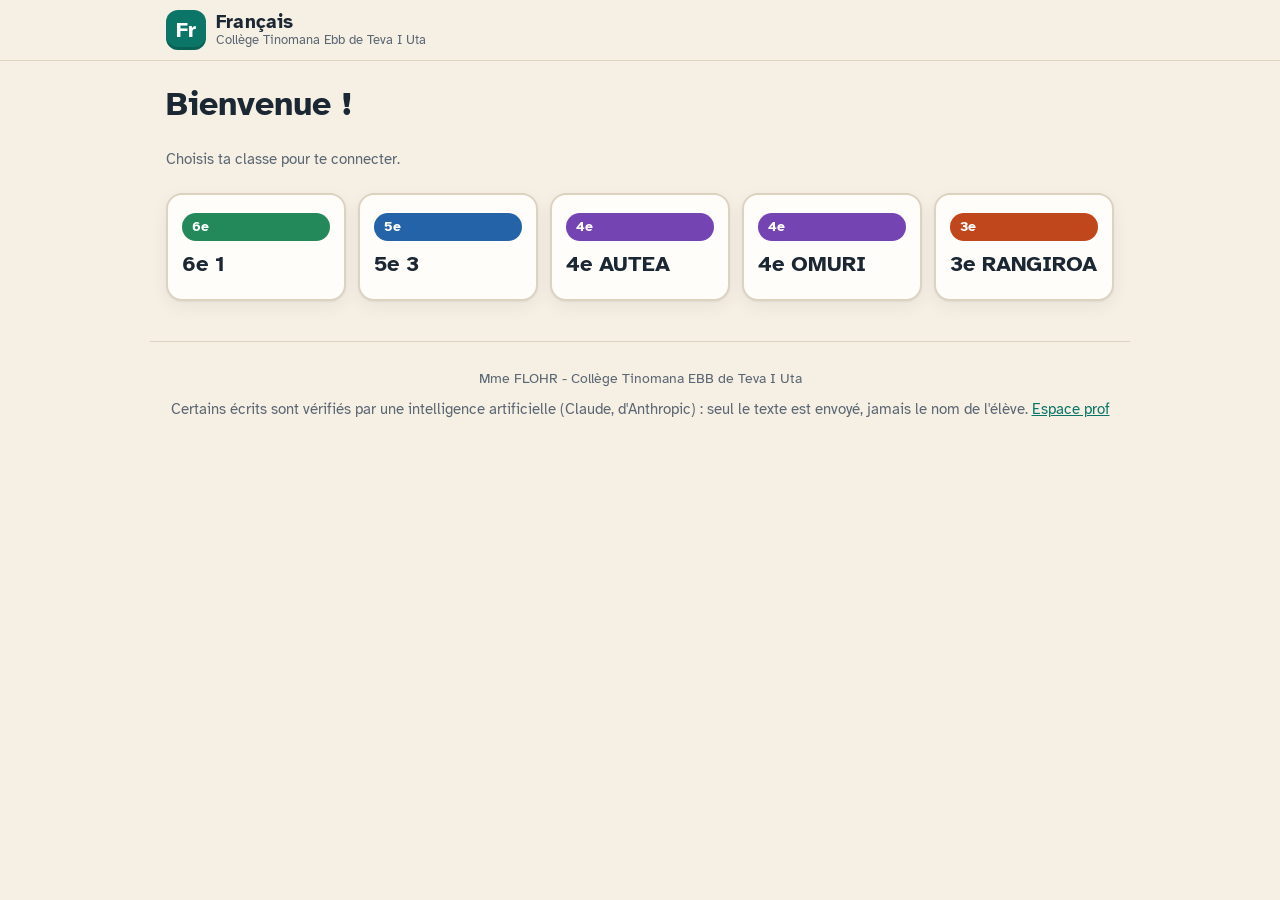
<file: index.html>
<!doctype html>
<html lang="fr">
<head>
  <meta charset="utf-8">
  <meta name="viewport" content="width=device-width, initial-scale=1, viewport-fit=cover">
  <title>Français au collège</title>
  <meta name="description" content="Entraînement en français pour les classes du collège : grammaire, conjugaison, orthographe, vocabulaire, lecture et écriture.">
  <meta name="theme-color" content="#0b7568">
  <meta name="robots" content="noindex">
  <link rel="manifest" href="manifest.webmanifest">
  <link rel="icon" href="assets/icones/icone-192.png" type="image/png">
  <link rel="apple-touch-icon" href="assets/icones/icone-180.png">
  <meta name="apple-mobile-web-app-capable" content="yes">
  <meta name="apple-mobile-web-app-title" content="Français">
  <link rel="stylesheet" href="assets/style.css?v=1">
</head>
<body>
  <header class="haut">
    <div class="haut-in">
      <a class="marque" href="#/accueil" aria-label="Accueil">
        <span class="marque-logo" aria-hidden="true">Fr</span>
        <span class="marque-txt"><b>Français</b><span>Collège Tinomana Ebb de Teva I Uta</span></span>
      </a>
      <div class="qui" id="qui"></div>
    </div>
  </header>
  <div class="bandeau" id="bandeau" role="status" hidden></div>
  <main id="app"><div class="chargement">Chargement…</div></main>
  <footer class="pied">
    <p id="signature"></p>
    <p class="discret">Certains écrits sont vérifiés par une intelligence artificielle (Claude, d'Anthropic) : seul le texte est envoyé, jamais le nom de l'élève. <a href="prof.html">Espace prof</a></p>
  </footer>
  <noscript><p class="alerte">Ce site a besoin de JavaScript.</p></noscript>
  <script src="config.js?v=1"></script>
  <script src="assets/moteur.js?v=1"></script>
  <script src="contenu/catalogue.js?v=1"></script>
  <script src="contenu/phrases.js?v=1"></script>
  <script src="contenu/conjugaison-formes.js?v=1"></script>
  <script src="contenu/notions-grammaire.js?v=1"></script>
  <script src="contenu/notions-conjugaison.js?v=1"></script>
  <script src="contenu/notions-orthographe.js?v=1"></script>
  <script src="contenu/notions-lexique.js?v=1"></script>
  <script src="contenu/lectures.js?v=1"></script>
  <script src="contenu/ecrits.js?v=1"></script>
  <script src="assets/backend.js?v=1"></script>
  <script src="assets/app.js?v=1"></script>
</body>
</html>
</file>
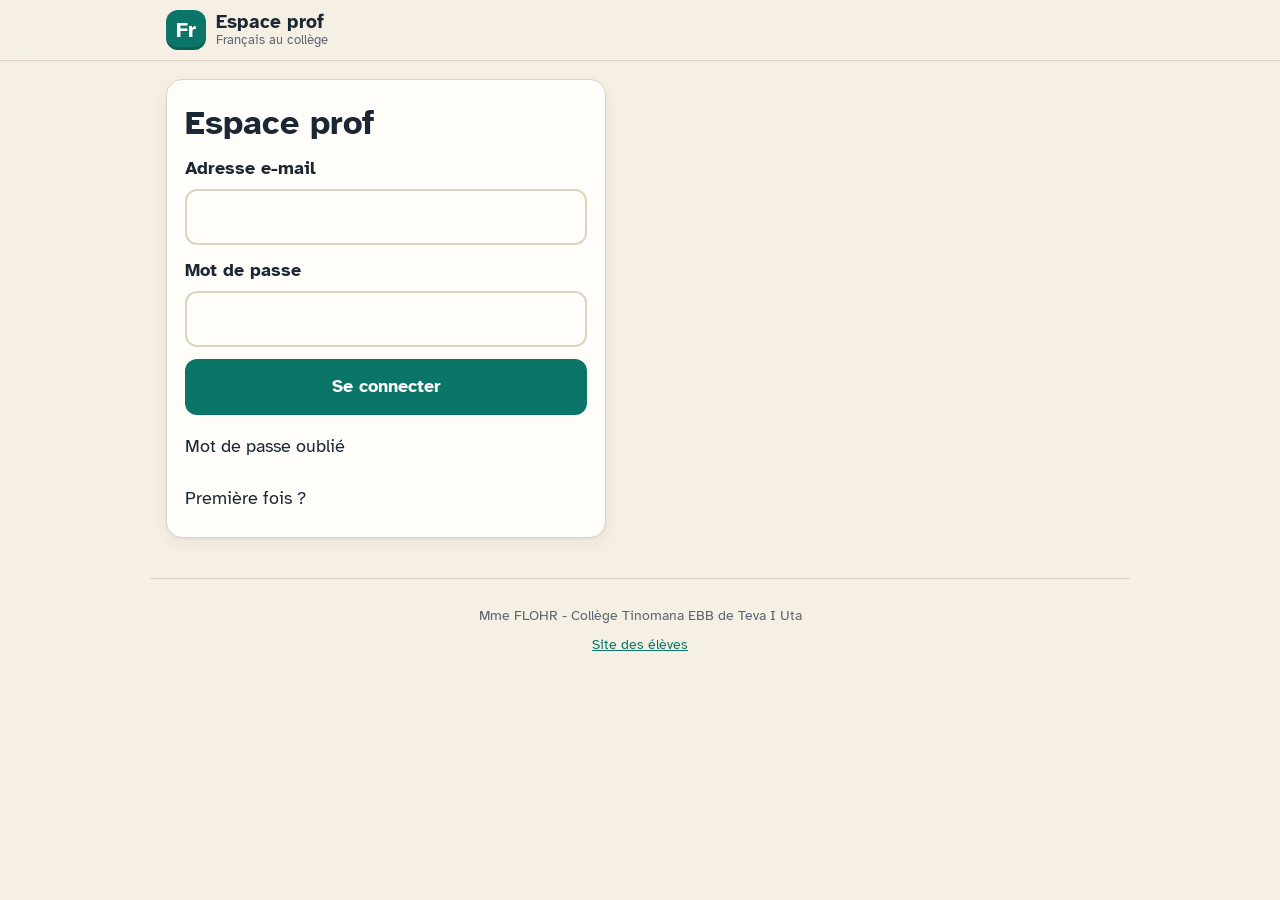
<file: prof.html>
<!doctype html>
<html lang="fr">
<head>
  <meta charset="utf-8">
  <meta name="viewport" content="width=device-width, initial-scale=1, viewport-fit=cover">
  <title>Espace prof — Français</title>
  <meta name="theme-color" content="#0b7568">
  <meta name="robots" content="noindex">
  <link rel="icon" href="assets/icones/icone-192.png" type="image/png">
  <link rel="apple-touch-icon" href="assets/icones/icone-180.png">
  <link rel="stylesheet" href="assets/style.css?v=1">
</head>
<body class="prof">
  <header class="haut">
    <div class="haut-in">
      <a class="marque" href="prof.html" aria-label="Espace prof">
        <span class="marque-logo" aria-hidden="true">Fr</span>
        <span class="marque-txt"><b>Espace prof</b><span>Français au collège</span></span>
      </a>
      <div class="qui" id="qui"></div>
    </div>
  </header>
  <main id="app"><div class="chargement">Chargement…</div></main>
  <footer class="pied no-print"><p id="signature"></p><p><a href="index.html">Site des élèves</a></p></footer>
  <noscript><p class="alerte">Cette page a besoin de JavaScript.</p></noscript>
  <script src="config.js?v=1"></script>
  <script src="assets/lib/supabase-2.119.0.js"></script>
  <script src="assets/moteur.js?v=1"></script>
  <script src="contenu/catalogue.js?v=1"></script>
  <script src="contenu/phrases.js?v=1"></script>
  <script src="contenu/conjugaison-formes.js?v=1"></script>
  <script src="contenu/notions-grammaire.js?v=1"></script>
  <script src="contenu/notions-conjugaison.js?v=1"></script>
  <script src="contenu/notions-orthographe.js?v=1"></script>
  <script src="contenu/notions-lexique.js?v=1"></script>
  <script src="contenu/lectures.js?v=1"></script>
  <script src="contenu/ecrits.js?v=1"></script>
  <script src="assets/backend.js?v=1"></script>
  <script src="assets/prof.js?v=1"></script>
</body>
</html>
</file>
<file: assets/style.css>
/* =====================================================================
   Français au collège — styles (élève et prof)
   Police : Atkinson Hyperlegible (Braille Institute, licence SIL OFL), très lisible.
   Couleurs de maîtrise : barème de la prof (0–7 rouge, 8–11 jaune, 12–16 vert clair, 17–20 vert foncé).
   ===================================================================== */
@font-face{font-family:"Atkinson Hyperlegible";font-style:normal;font-weight:400;font-display:swap;src:url(fonts/atkinson-hyperlegible-latin-400-normal.woff2) format("woff2")}
@font-face{font-family:"Atkinson Hyperlegible";font-style:normal;font-weight:700;font-display:swap;src:url(fonts/atkinson-hyperlegible-latin-700-normal.woff2) format("woff2")}
@font-face{font-family:"Atkinson Hyperlegible";font-style:italic;font-weight:400;font-display:swap;src:url(fonts/atkinson-hyperlegible-latin-400-italic.woff2) format("woff2")}

:root{
  --fond:#f5efe4; --fond-2:#ece4d4; --carte:#fffdf9; --encre:#1b2733; --doux:#5a6672; --trait:#ddd3c1;
  --accent:#0b7568; --accent-fond:#dff1ec; --accent-fort:#075a50;
  --corail:#d9572f; --corail-fond:#fbe6dc;
  --ok:#1d7446; --ok-fond:#e2f2e7; --ko:#b42318; --ko-fond:#fbe8e6; --mi:#8a5a00; --mi-fond:#fff3d1;
  --m-r:#c62828; --m-j:#e9a800; --m-vc:#6dbb67; --m-vf:#1b7a3e;
  --n6:#23885a; --n5:#2563a8; --n4:#7444b3; --n3:#c0461b;
  --ombre:0 1px 2px rgba(27,39,51,.06),0 6px 18px rgba(27,39,51,.06);
  --rayon:16px; --rayon-s:10px;
  --police:"Atkinson Hyperlegible",system-ui,-apple-system,"Segoe UI",Roboto,Arial,sans-serif;
  color-scheme:light;
}
@media (prefers-color-scheme:dark){:root{
  --fond:#12171c; --fond-2:#1a2129; --carte:#1d252e; --encre:#eef2f5; --doux:#a9b4bf; --trait:#33404c;
  --accent:#4fd1bf; --accent-fond:#123832; --accent-fort:#7fe3d5;
  --corail:#ff8a65; --corail-fond:#3a2219;
  --ok:#5fd394; --ok-fond:#163524; --ko:#ff8a80; --ko-fond:#3d1d1b; --mi:#ffcf5c; --mi-fond:#3a2f12;
  --m-r:#ef5350; --m-j:#ffc928; --m-vc:#8fd88a; --m-vf:#3fb873;
  --n6:#4cc48b; --n5:#6ea8f0; --n4:#b08cf0; --n3:#ff9a6b;
  --ombre:0 1px 2px rgba(0,0,0,.3),0 6px 18px rgba(0,0,0,.25);
  color-scheme:dark;
}}

*{box-sizing:border-box}
html{-webkit-text-size-adjust:100%;text-size-adjust:100%}
body{margin:0;min-height:100vh;background:var(--fond);color:var(--encre);font:400 18px/1.55 var(--police);
  padding-bottom:env(safe-area-inset-bottom)}
button,input,select,textarea{font:inherit;color:inherit}
a{color:var(--accent)}
img{max-width:100%}
.sr{position:absolute;width:1px;height:1px;overflow:hidden;clip:rect(0 0 0 0);white-space:nowrap}
:focus-visible{outline:3px solid var(--corail);outline-offset:2px;border-radius:6px}

/* ---------- en-tête ---------- */
.haut{position:sticky;top:0;z-index:20;background:color-mix(in srgb,var(--fond) 88%,transparent);backdrop-filter:blur(8px);
  -webkit-backdrop-filter:blur(8px);border-bottom:1px solid var(--trait);padding-top:env(safe-area-inset-top)}
.haut-in{max-width:980px;margin:0 auto;padding:10px 16px;display:flex;align-items:center;gap:12px}
.marque{display:flex;align-items:center;gap:10px;text-decoration:none;color:inherit;min-width:0}
.marque-logo{width:40px;height:40px;border-radius:12px;background:var(--accent);color:#fff;display:grid;place-items:center;
  font-weight:700;font-size:22px;flex:none;box-shadow:inset 0 -3px 0 rgba(0,0,0,.18)}
.marque-txt{display:flex;flex-direction:column;line-height:1.15;min-width:0}
.marque-txt b{font-size:19px;letter-spacing:.2px}
.marque-txt span{font-size:13px;color:var(--doux);white-space:nowrap;overflow:hidden;text-overflow:ellipsis}
.qui{margin-left:auto;display:flex;align-items:center;gap:8px;font-size:15px}
.qui .nom{font-weight:700;max-width:30vw;overflow:hidden;text-overflow:ellipsis;white-space:nowrap}

main{max-width:980px;margin:0 auto;padding:18px 16px 40px}
.pied{max-width:980px;margin:0 auto;padding:18px 16px 28px;color:var(--doux);font-size:14px;text-align:center;border-top:1px solid var(--trait)}

/* ---------- éléments communs ---------- */
h1{font-size:clamp(26px,4.8vw,34px);line-height:1.15;margin:6px 0 10px}
h2{font-size:22px;margin:22px 0 10px}
h3{font-size:19px;margin:16px 0 8px}
p{margin:8px 0}
.discret{color:var(--doux);font-size:15px}
.carte{background:var(--carte);border:1px solid var(--trait);border-radius:var(--rayon);box-shadow:var(--ombre);padding:18px}
.pile>*+*{margin-top:12px}
.rangee{display:flex;flex-wrap:wrap;gap:10px;align-items:center}
.btn{appearance:none;border:2px solid transparent;border-radius:12px;padding:12px 18px;min-height:48px;font-weight:700;cursor:pointer;
  background:var(--fond-2);color:var(--encre);text-decoration:none;display:inline-flex;align-items:center;justify-content:center;gap:8px;
  transition:transform .06s ease,background .15s ease}
.btn:active{transform:translateY(1px)}
.btn.principal{background:var(--accent);color:#fff}
@media (prefers-color-scheme:dark){.btn.principal{color:#06231f}}
.btn.principal:hover{background:var(--accent-fort)}
.btn.ligne{background:transparent;border-color:var(--trait)}
.btn.petit{min-height:38px;padding:6px 12px;font-size:15px;border-radius:10px}
.btn[disabled]{opacity:.5;cursor:not-allowed}
.btn.plein{width:100%}
.lien{background:none;border:0;padding:0;color:var(--accent);text-decoration:underline;cursor:pointer;font:inherit}
.puce{display:inline-flex;align-items:center;gap:6px;border-radius:999px;padding:3px 10px;font-size:14px;font-weight:700;background:var(--fond-2)}
.puce.n6{background:var(--n6);color:#fff}.puce.n5{background:var(--n5);color:#fff}.puce.n4{background:var(--n4);color:#fff}.puce.n3{background:var(--n3);color:#fff}
@media (prefers-color-scheme:dark){.puce.n6,.puce.n5,.puce.n4,.puce.n3{color:#0d1116}}
.alerte{border-radius:12px;padding:12px 14px;background:var(--mi-fond);color:var(--encre);border:1px solid color-mix(in srgb,var(--mi) 35%,transparent)}
.alerte.ko{background:var(--ko-fond);border-color:color-mix(in srgb,var(--ko) 35%,transparent)}
.alerte.ok{background:var(--ok-fond);border-color:color-mix(in srgb,var(--ok) 35%,transparent)}
.champ{display:block;margin:12px 0}
.champ>span{display:block;font-weight:700;margin-bottom:6px}
.champ input,.champ select,.champ textarea{width:100%;border:2px solid var(--trait);border-radius:12px;padding:12px 14px;background:var(--carte);min-height:50px}
.champ input:focus,.champ select:focus,.champ textarea:focus{border-color:var(--accent);outline:none}
.code-pin{letter-spacing:8px;font-size:26px;text-align:center;font-weight:700}

/* ---------- maîtrise ---------- */
.m{display:inline-flex;align-items:center;gap:6px;font-weight:700;font-size:14px;border-radius:999px;padding:3px 10px;white-space:nowrap}
.m::before{content:"";width:10px;height:10px;border-radius:50%;background:currentColor}
.m.r{color:var(--m-r);background:color-mix(in srgb,var(--m-r) 12%,transparent)}
.m.j{color:color-mix(in srgb,var(--m-j) 70%,var(--encre));background:color-mix(in srgb,var(--m-j) 18%,transparent)}
.m.vc{color:color-mix(in srgb,var(--m-vc) 60%,var(--encre));background:color-mix(in srgb,var(--m-vc) 20%,transparent)}
.m.vf{color:var(--m-vf);background:color-mix(in srgb,var(--m-vf) 14%,transparent)}
.m.aucun{color:var(--doux);background:var(--fond-2)}
.m.aucun::before{background:transparent;border:2px solid currentColor;width:8px;height:8px}

/* ---------- connexion ---------- */
.accueil-titre{display:flex;flex-direction:column;align-items:flex-start;gap:6px}
.classes{display:grid;grid-template-columns:repeat(auto-fill,minmax(150px,1fr));gap:12px;margin-top:14px}
.classe-btn{border:2px solid var(--trait);background:var(--carte);border-radius:var(--rayon);padding:18px 14px;text-align:left;cursor:pointer;
  min-height:88px;display:flex;flex-direction:column;gap:6px;box-shadow:var(--ombre)}
.classe-btn b{font-size:22px}
.classe-btn:hover{border-color:var(--accent)}
.connexion{max-width:440px}

/* ---------- tableau de bord élève ---------- */
.bonjour{display:flex;flex-wrap:wrap;align-items:center;gap:10px 14px;margin-bottom:6px}
.domaine{margin-top:24px}
.domaine h2{display:flex;align-items:center;gap:10px;margin:0 0 10px;font-size:20px}
.domaine h2 .ico{width:34px;height:34px;border-radius:10px;display:grid;place-items:center;background:var(--accent-fond);color:var(--accent);font-size:18px}
.notions{display:grid;grid-template-columns:repeat(auto-fill,minmax(270px,1fr));gap:12px}
.notion{display:flex;flex-direction:column;gap:8px;padding:16px;border-radius:var(--rayon);background:var(--carte);border:1px solid var(--trait);box-shadow:var(--ombre)}
.notion h3{margin:0;font-size:18px}
.notion p{margin:0;color:var(--doux);font-size:15px}
.notion .bas{margin-top:auto;display:flex;flex-wrap:wrap;gap:8px;align-items:center;justify-content:space-between}
.notion.fermee{opacity:.55}

/* ---------- leçon (fiche) ---------- */
.fiche{line-height:1.6}
.fiche h2{font-size:21px;margin-top:20px}
.fiche .regle{border-left:5px solid var(--accent);background:var(--accent-fond);border-radius:0 12px 12px 0;padding:10px 14px;margin:12px 0}
.fiche .attention{border-left:5px solid var(--corail);background:var(--corail-fond);border-radius:0 12px 12px 0;padding:10px 14px;margin:12px 0}
.fiche .ex{font-style:italic}
.fiche table{border-collapse:collapse;width:100%;margin:10px 0;font-size:16px;background:var(--carte)}
.fiche th,.fiche td{border:1px solid var(--trait);padding:8px 10px;text-align:left;vertical-align:top}
.fiche th{background:var(--fond-2)}
.tableau-scroll{overflow-x:auto;-webkit-overflow-scrolling:touch}

/* ---------- série ---------- */
.serie-tete{display:flex;align-items:center;gap:12px;margin-bottom:12px}
.points{display:flex;gap:6px;flex-wrap:wrap}
.point{width:16px;height:16px;border-radius:50%;background:var(--fond-2);border:2px solid var(--trait)}
.point.encours{border-color:var(--accent);background:var(--accent-fond)}
.point.ok{background:var(--ok);border-color:var(--ok)}
.point.ko{background:var(--ko);border-color:var(--ko)}
.point.mi{background:var(--m-j);border-color:var(--m-j)}
.palier{font-size:13px;font-weight:700;color:var(--doux);text-transform:uppercase;letter-spacing:.6px}
.consigne{font-size:20px;font-weight:700;margin:6px 0 12px;line-height:1.4}
.support{font-size:21px;line-height:1.7;background:var(--fond-2);border-radius:var(--rayon-s);padding:14px 16px;margin:10px 0}
.support u{text-decoration-thickness:3px;text-underline-offset:4px;text-decoration-color:var(--corail)}
.support .souligne{text-decoration:underline;text-decoration-thickness:3px;text-underline-offset:5px;text-decoration-color:var(--corail)}
.choix{display:grid;gap:10px;margin-top:8px}
.choix.deux{grid-template-columns:repeat(auto-fit,minmax(200px,1fr))}
.choix button{border:2px solid var(--trait);background:var(--carte);border-radius:12px;padding:12px 14px;text-align:left;min-height:52px;cursor:pointer;font-size:18px}
.choix button:hover{border-color:var(--accent)}
.choix button.choisi{border-color:var(--accent);background:var(--accent-fond)}
.choix button.bon{border-color:var(--ok);background:var(--ok-fond)}
.choix button.faux{border-color:var(--ko);background:var(--ko-fond)}
.choix button .k{display:inline-grid;place-items:center;width:28px;height:28px;border-radius:8px;background:var(--fond-2);font-size:14px;margin-right:10px;font-weight:700}
.mots{font-size:22px;line-height:2.3;background:var(--fond-2);border-radius:var(--rayon-s);padding:12px 14px}
.mot{border:2px solid transparent;border-radius:9px;background:var(--carte);padding:2px 7px;margin:0 1px;cursor:pointer;font-size:22px;line-height:1.5;
  box-shadow:0 1px 0 var(--trait)}
.mot.choisi{border-color:var(--accent);background:var(--accent-fond)}
.mot.bon{border-color:var(--ok);background:var(--ok-fond)}
.mot.oubli{border-color:var(--ok);border-style:dashed}
.mot.faux{border-color:var(--ko);background:var(--ko-fond);text-decoration:line-through}
.ponct{padding:0 1px}
.saisie{display:flex;flex-wrap:wrap;align-items:center;gap:8px;font-size:21px;line-height:1.8}
.saisie input{border:2px solid var(--trait);border-radius:10px;padding:8px 12px;min-width:200px;max-width:100%;background:var(--carte);font-size:21px}
.saisie input:focus{border-color:var(--accent);outline:none}
.trous{font-size:20px;line-height:2.2}
.trous select{border:2px solid var(--trait);border-radius:10px;padding:6px 10px;background:var(--carte);font-size:19px;min-height:44px;max-width:100%}
.trous select.bon{border-color:var(--ok);background:var(--ok-fond)}
.trous select.faux{border-color:var(--ko);background:var(--ko-fond)}
textarea.redac{width:100%;min-height:220px;border:2px solid var(--trait);border-radius:12px;padding:12px 14px;background:var(--carte);font-size:19px;line-height:1.6}
textarea.redac:focus{border-color:var(--accent);outline:none}
.compteur{font-size:14px;color:var(--doux);text-align:right}
.actions{display:flex;flex-wrap:wrap;gap:10px;margin-top:16px;align-items:center}
.retour{margin-top:16px;border-radius:var(--rayon);padding:14px 16px;border:2px solid var(--trait);background:var(--carte)}
.retour.ok{border-color:var(--ok);background:var(--ok-fond)}
.retour.ko{border-color:var(--ko);background:var(--ko-fond)}
.retour.mi{border-color:var(--m-j);background:var(--mi-fond)}
.retour .titre{font-weight:700;font-size:19px;display:flex;align-items:center;gap:8px}
.retour .attendu{margin:8px 0;font-size:18px}
.correction{margin-top:8px;font-size:17px}
.correction .astuce{border-left:4px solid var(--accent);padding:4px 10px;margin:8px 0;background:color-mix(in srgb,var(--accent-fond) 60%,transparent);border-radius:0 8px 8px 0}
.diff ins{background:var(--ok-fond);text-decoration:none;border-bottom:2px solid var(--ok);padding:0 2px}
.diff del{background:var(--ko-fond);color:var(--ko);padding:0 2px}
.liste-verdicts{list-style:none;padding:0;margin:10px 0}
.liste-verdicts li{display:flex;gap:10px;padding:8px 0;border-bottom:1px solid var(--trait)}
.liste-verdicts .pic{flex:none;width:28px;height:28px;border-radius:50%;display:grid;place-items:center;font-weight:700;color:#fff}
.liste-verdicts .present .pic{background:var(--ok)} .liste-verdicts .partiel .pic{background:var(--m-j)} .liste-verdicts .absent .pic{background:var(--ko)}
.liste-verdicts small{display:block;color:var(--doux);font-size:15px}
.erreurs-langue li{margin:6px 0}
.erreurs-langue s{color:var(--ko)}
.aide-ecrit{background:var(--fond-2);border-radius:12px;padding:12px 16px;margin:10px 0;font-size:16px}
.aide-ecrit ul{margin:6px 0;padding-left:20px}
.texte-lu{font-size:19px;line-height:1.75;background:var(--carte);border:1px solid var(--trait);border-radius:var(--rayon);padding:14px 18px 14px 50px;counter-reset:ligne;position:relative}
.texte-lu p{margin:0 0 4px;position:relative}
.texte-lu .l{position:relative}
.texte-lu .l::before{counter-increment:ligne;content:counter(ligne);position:absolute;left:-38px;width:28px;text-align:right;color:var(--doux);font-size:13px;top:4px}
.texte-lu .src{font-size:14px;color:var(--doux);margin-top:8px;padding-left:0}
.seg{cursor:pointer;border-radius:6px;padding:1px 2px;border:2px solid transparent}
.seg.choisi{border-color:var(--accent);background:var(--accent-fond)}
.seg.bon{border-color:var(--ok);background:var(--ok-fond)}
.seg.faux{border-color:var(--ko);background:var(--ko-fond)}

/* ---------- bilan ---------- */
.bilan{text-align:center;padding:26px 18px}
.bilan .note{font-size:64px;font-weight:700;line-height:1}
.bilan .note small{font-size:28px;color:var(--doux)}
.revoir{list-style:none;padding:0;margin:0;text-align:left}
.revoir li{border-top:1px solid var(--trait);padding:12px 0}
.revoir .q{font-weight:700}

/* ---------- tableaux (résultats, prof) ---------- */
table.grille{border-collapse:separate;border-spacing:0;width:100%;font-size:15px;background:var(--carte);border:1px solid var(--trait);border-radius:12px;overflow:hidden}
table.grille th,table.grille td{padding:8px 10px;border-bottom:1px solid var(--trait);text-align:left;vertical-align:middle}
table.grille th{background:var(--fond-2);font-size:14px;position:sticky;top:0}
table.grille tr:last-child td{border-bottom:0}
table.grille td.c{text-align:center}
.cellule{display:inline-block;min-width:44px;text-align:center;border-radius:8px;padding:3px 6px;font-weight:700;color:#fff}
.cellule.r{background:var(--m-r)}.cellule.j{background:var(--m-j);color:#2a2000}.cellule.vc{background:var(--m-vc);color:#0d2a0c}.cellule.vf{background:var(--m-vf)}
.cellule.vide{background:transparent;color:var(--doux);font-weight:400}
.onglets{display:flex;flex-wrap:wrap;gap:6px;margin:10px 0 16px;border-bottom:2px solid var(--trait)}
.onglets button{border:0;background:none;padding:10px 14px;font-weight:700;color:var(--doux);border-bottom:3px solid transparent;margin-bottom:-2px;cursor:pointer;min-height:44px}
.onglets button.actif{color:var(--accent);border-bottom-color:var(--accent)}
.interrupteur{display:inline-flex;align-items:center;gap:8px;cursor:pointer}
.interrupteur input{width:46px;height:28px;appearance:none;background:var(--trait);border-radius:999px;position:relative;cursor:pointer;transition:background .15s}
.interrupteur input::after{content:"";position:absolute;top:3px;left:3px;width:22px;height:22px;border-radius:50%;background:#fff;transition:left .15s}
.interrupteur input:checked{background:var(--accent)}
.interrupteur input:checked::after{left:21px}
.cartes-codes{display:grid;grid-template-columns:repeat(auto-fill,minmax(220px,1fr));gap:10px}
.carte-code{border:2px dashed var(--trait);border-radius:12px;padding:12px;background:var(--carte)}
.carte-code b{font-size:20px}
.carte-code .pin{font-size:26px;letter-spacing:6px;font-weight:700}
.toast{position:fixed;left:50%;bottom:calc(18px + env(safe-area-inset-bottom));transform:translateX(-50%);background:var(--encre);color:var(--fond);
  padding:10px 16px;border-radius:12px;font-size:15px;z-index:50;max-width:92vw;box-shadow:var(--ombre)}
.bandeau{background:var(--mi-fond);border-bottom:1px solid var(--trait);text-align:center;padding:8px 16px;font-size:15px}
.chargement{padding:30px;text-align:center;color:var(--doux)}

/* ---------- compléments : accueil, lecture, écriture ---------- */
a.classe-btn{text-decoration:none;color:inherit}
.phrase-jour{margin:14px 0 6px}
.phrase-jour .mots{font-size:20px;line-height:2.2}
.info-mot{min-height:1.6em;margin-top:10px}
.titre-serie{font-size:18px;line-height:1.3}
.points{margin:0 0 10px}
.lecture{display:grid;gap:16px;align-items:start}
.lecture-texte .texte-lu{font-size:18px}
@media (min-width:900px){
  main:has(.lecture){max-width:1240px}
  .lecture{grid-template-columns:minmax(0,1.05fr) minmax(0,1fr)}
  .lecture-texte{position:sticky;top:76px;max-height:calc(100vh - 92px);overflow:auto;border-radius:var(--rayon)}
}
.support.texte-cite{font-size:18px;line-height:1.75}
.texte-cite .seg{padding:1px 1px;margin:0 -3px;-webkit-box-decoration-break:clone;box-decoration-break:clone}
details>summary{cursor:pointer;min-height:40px;display:flex;align-items:center;gap:6px}
details.carte>summary{list-style-position:inside}
.aide-ecrit details>summary{min-height:32px}
.info-ia{font-size:14px;margin-top:6px}
.revoir.carte{padding:4px 16px}

/* ---------- espace prof ---------- */
#choix-classe{margin-bottom:6px}
.grille-classe table.grille th{vertical-align:bottom}
.th-notion{display:block;max-width:118px;min-width:72px;font-size:12px;line-height:1.25;font-weight:700;white-space:normal}
.th-notion .ico{display:inline-grid;place-items:center;width:18px;height:18px;border-radius:5px;background:var(--accent-fond);color:var(--accent);font-size:11px;margin-right:4px}
button.cellule{border:0;cursor:pointer;font:inherit;font-weight:700}
button.cellule:hover{outline:2px solid var(--encre);outline-offset:1px}
tr.inactif td{opacity:.55}
.btn.danger{background:var(--ko);color:#fff;border-color:var(--ko)}
.texte-eleve{white-space:pre-wrap;background:var(--fond-2);border-radius:10px;padding:10px 12px;font-size:16px;line-height:1.55;max-height:420px;overflow:auto}
.champ-court{border:2px solid var(--trait);border-radius:12px;padding:10px 12px;background:var(--carte);min-height:48px;min-width:220px;flex:1}
.liste-ouvertures{display:grid;gap:8px}
.ligne-ouverture{background:var(--carte);border:1px solid var(--trait);border-radius:12px;padding:10px 12px;align-items:flex-start}
.ligne-ouverture input{flex:none;margin-top:2px}
.detail-essais{margin-top:16px}
select.btn{padding-right:28px}
@media print{
  body.cartes-seules main>*:not(#contenu),body.cartes-seules #contenu>*:not(.zone-cartes){display:none!important}
  body.cartes-seules .zone-cartes{border:0;padding:0}
  .carte-code{border:1.5px dashed #555;break-inside:avoid}
}

@media (max-width:520px){
  .marque-txt{display:none}
  .haut-in{gap:8px}
  .qui{gap:6px}
  .qui .btn.petit{padding:6px 10px;font-size:14px;white-space:nowrap}
  .qui .puce{white-space:nowrap}
}
@media (max-width:640px){
  body{font-size:17px}
  main{padding:14px 12px 32px}
  .carte{padding:14px}
  .marque-txt span{display:none}
  .consigne{font-size:19px}
  .support,.mots{font-size:20px}
  .mot{font-size:20px}
  .bilan .note{font-size:54px}
}
@media print{
  .haut,.pied,.actions,.onglets,.no-print,.toast{display:none!important}
  body{background:#fff;color:#000;font-size:12pt}
  .carte,.notion,.carte-code{box-shadow:none;break-inside:avoid}
  main{max-width:none;padding:0}
}
</file>
